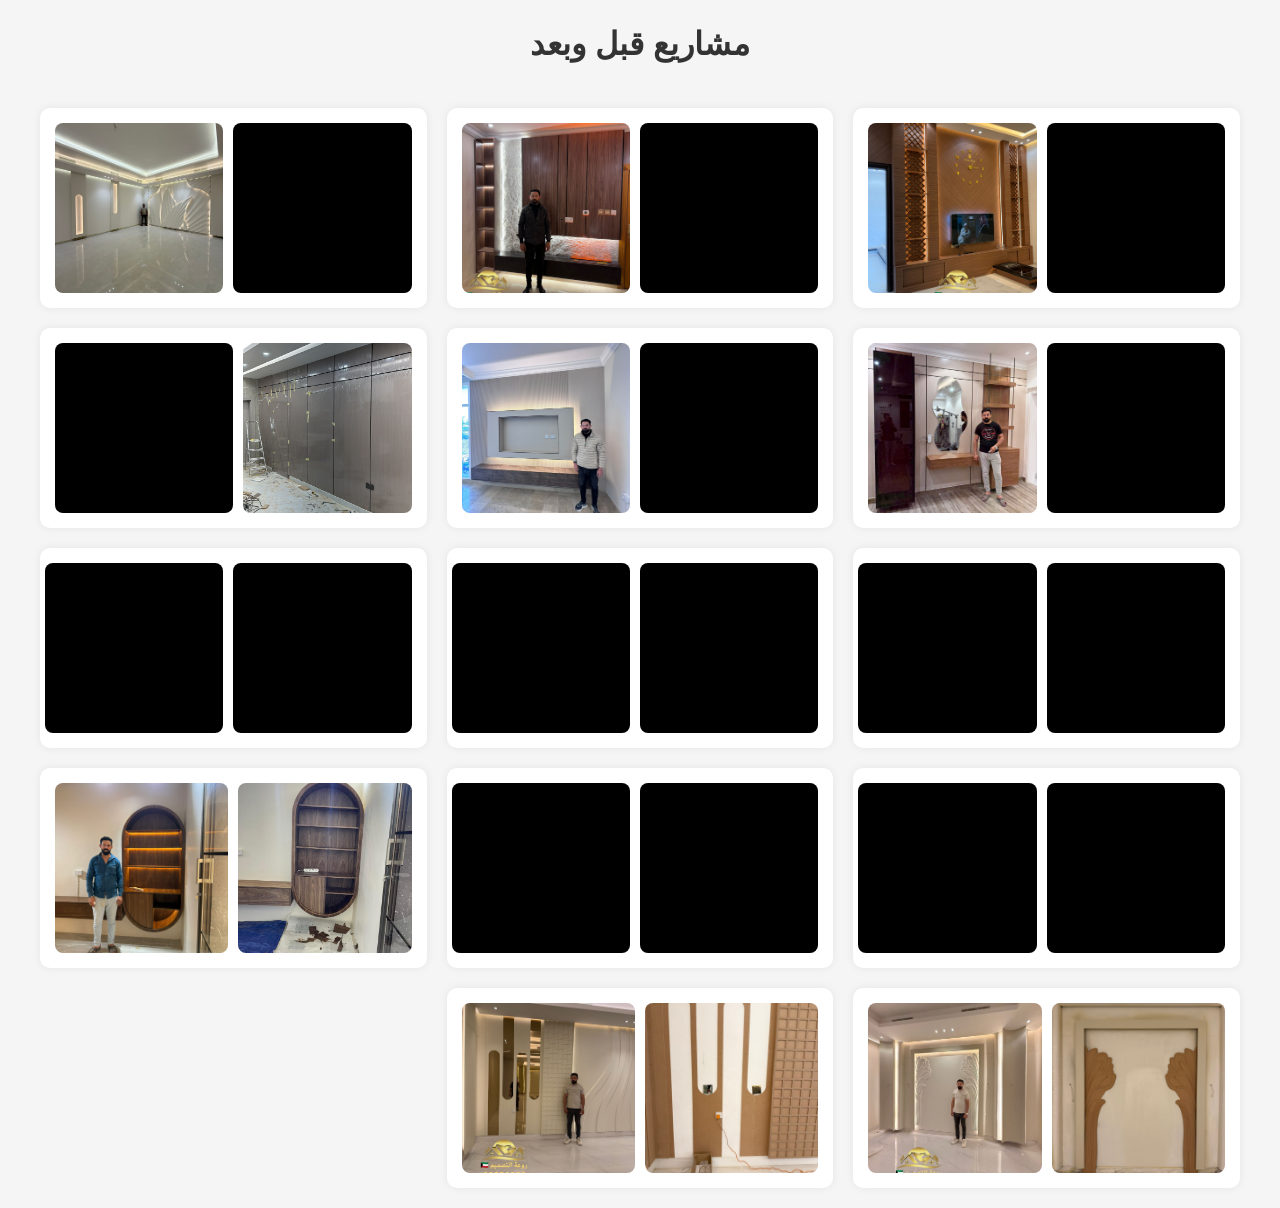
<file: after-befor.html>
<!DOCTYPE html>
<html lang="ar">
<head>
<meta charset="UTF-8">
<meta name="viewport" content="width=device-width, initial-scale=1.0">
<title>مشاريع قبل وبعد</title>

<style>

body{
    font-family: Tahoma, sans-serif;
    margin:0;
    background:#f5f5f5;
    direction:rtl;
}

h1{
    text-align:center;
    padding:25px 0;
    margin:0;
    color:#333;
}

.gallery{
    display:grid;
    grid-template-columns: repeat(auto-fit, minmax(300px,1fr));
    gap:20px;
    padding:20px;
    max-width:1200px;
    margin:auto;
}

.project-box{
    background:white;
    padding:15px;
    border-radius:10px;
    box-shadow:0 0 10px #0001;
    transition:0.3s;
}
.project-box:hover{
    transform:scale(1.02);
}

.project-imgs{
    display:flex;
    gap:10px;
}

.project-imgs img,
.project-imgs video{
    width:50%;
    border-radius:8px;
    cursor:pointer;
    background:#000;
    height:170px;
    object-fit:cover;
}

.project-imgs img:hover{
    opacity:0.8;
}

/* Popup IMAGE */
#popupImgBox{
    position:fixed;
    top:0; left:0;
    width:100%; height:100%;
    background:#0009;
    display:none;
    justify-content:center;
    align-items:center;
    z-index:1000;
}

#popupImg{
    max-width:90%;
    max-height:90%;
    border-radius:10px;
}

#closeImg{
    position:absolute;
    top:20px;
    right:20px;
    background:white;
    padding:8px 15px;
    border-radius:6px;
    cursor:pointer;
    font-weight:bold;
    box-shadow:0 0 10px #0003;
}

/* Popup VIDEO */
#popupVideoBox{
    position:fixed;
    top:0; left:0;
    width:100%; height:100%;
    background:#000d;
    display:none;
    justify-content:center;
    align-items:center;
    z-index:2000;
}

#popupVideo{
    width:90%;
    max-width:900px;
    max-height:90vh;
    border-radius:10px;
    background:#000;
}

#closeVideo{
    position:absolute;
    top:20px;
    left:20px;
    background:white;
    padding:8px 15px;
    border-radius:6px;
    cursor:pointer;
    font-weight:bold;
    box-shadow:0 0 10px #0003;
}

</style>
</head>
<body>

<h1>مشاريع قبل وبعد</h1>

<div class="gallery">

<!-- =============================== -->
<!-- 5 مشاريع (قبل فيديو - بعد صورة) -->
<!-- =============================== -->

<!-- مشروع 1 -->
<div class="project-box">
    <div class="project-imgs">
        <video src="vids/VID-20251128-WA0001.mp4" onclick="openVideo(this.src)"></video>
        <img src="imgs/IMG-20251128-WA0000.jpg" onclick="openImg(this.src)">
    </div>
</div>

<div class="project-box">
    <div class="project-imgs">
        <video src="vids/VID-20251128-WA0086.mp4" onclick="openVideo(this.src)"></video>
        <img src="imgs/IMG-20251128-WA0085.jpg" onclick="openImg(this.src)">
    </div>
</div>

<div class="project-box">
    <div class="project-imgs">
        <video src="vids/VID-20251128-WA0024.mp4" onclick="openVideo(this.src)"></video>
        <img src="imgs/motion_photo_6910545525657754342.jpg" onclick="openImg(this.src)">
    </div>
</div>

<div class="project-box">
    <div class="project-imgs">
        <video src="vids/VID-20251128-WA0030.mp4" onclick="openVideo(this.src)"></video>
        <img src="imgs/motion_photo_1777015963595093299.jpg" onclick="openImg(this.src)">
    </div>
</div>

<div class="project-box">
    <div class="project-imgs">
        <video src="vids/VID-20251128-WA0083.mp4" onclick="openVideo(this.src)"></video>
        <img src="imgs/motion_photo_8913262332010338944.jpg" onclick="openImg(this.src)">
    </div>
</div>

<!-- =============================== -->
<!-- 5 مشاريع (قبل صورة - بعد فيديو) -->
<!-- =============================== -->

<div class="project-box">
    <div class="project-imgs">
        <img src="imgs/IMG-20251128-WA0081.jpg" onclick="openImg(this.src)">
        <video src="vids/VID-20251128-WA0079.mp4" onclick="openVideo(this.src)"></video>
    </div>
</div>


<!-- =============================== -->
<!-- 5 مشاريع (قبل فيديو - بعد فيديو) -->
<!-- =============================== -->

<div class="project-box">
    <div class="project-imgs">
        <video src="vids/VID-20251128-WA0056.mp4" onclick="openVideo(this.src)"></video>
        <video src="vids/VID-20251128-WA0055.mp4" onclick="openVideo(this.src)"></video>
    </div>
</div>

<div class="project-box">
    <div class="project-imgs">
        <video src="vids/VID-20251128-WA0011.mp4" onclick="openVideo(this.src)"></video>
        <video src="vids/VID-20251128-WA0012.mp4" onclick="openVideo(this.src)"></video>
    </div>
</div>

<div class="project-box">
    <div class="project-imgs">
        <video src="vids/VID-20251128-WA0013.mp4" onclick="openVideo(this.src)"></video>
        <video src="vids/VID-20251128-WA0014.mp4" onclick="openVideo(this.src)"></video>
    </div>
</div>

<div class="project-box">
    <div class="project-imgs">
        <video src="vids/VID-20251128-WA0022.mp4" onclick="openVideo(this.src)"></video>
        <video src="vids/VID-20251128-WA0023.mp4" onclick="openVideo(this.src)"></video>
    </div>
</div>

<div class="project-box">
    <div class="project-imgs">
        <video src="vids/VID-20251128-WA0027.mp4" onclick="openVideo(this.src)"></video>
        <video src="vids/VID-20251128-WA0029.mp4" onclick="openVideo(this.src)"></video>
    </div>
</div>

<!-- =============================== -->
<!-- 5 مشاريع (قبل صورة - بعد صورة) -->
<!-- =============================== -->

<div class="project-box">
    <div class="project-imgs">
        <img src="imgs/IMG-20251128-WA0052.jpg" onclick="openImg(this.src)">
        <img src="imgs/motion_photo_2774781871664187308.jpg" onclick="openImg(this.src)">
    </div>
</div>

<div class="project-box">
    <div class="project-imgs">
        <img src="imgs/motion_photo_2027294659284662844.jpg" onclick="openImg(this.src)">
        <img src="imgs/IMG-20251128-WA0047.jpg" onclick="openImg(this.src)">
    </div>
</div>

<div class="project-box">
    <div class="project-imgs">
        <img src="imgs/motion_photo_5568985954799707972.jpg" onclick="openImg(this.src)">
        <img src="imgs/IMG-20251128-WA0044.jpg" onclick="openImg(this.src)">
    </div>
</div>

</div> <!-- END gallery -->

<!-- Popup IMAGE -->
<div id="popupImgBox" onclick="closeImgPopup()">
    <span id="closeImg">إغلاق</span>
    <img id="popupImg">
</div>

<!-- Popup VIDEO -->
<div id="popupVideoBox" onclick="closeVideoPopup()">
    <span id="closeVideo">إغلاق</span>
    <video id="popupVideo" controls></video>
</div>

<script>

function openImg(src){
    document.getElementById("popupImg").src = src;
    document.getElementById("popupImgBox").style.display = "flex";
}

function closeImgPopup(){
    document.getElementById("popupImgBox").style.display = "none";
}

function openVideo(src){
    let v = document.getElementById("popupVideo");
    v.src = src;
    v.play();
    document.getElementById("popupVideoBox").style.display = "flex";
}

function closeVideoPopup(){
    let v = document.getElementById("popupVideo");
    v.pause();
    v.currentTime = 0;
    document.getElementById("popupVideoBox").style.display = "none";
}

</script>

</body>
</html>
</file>
